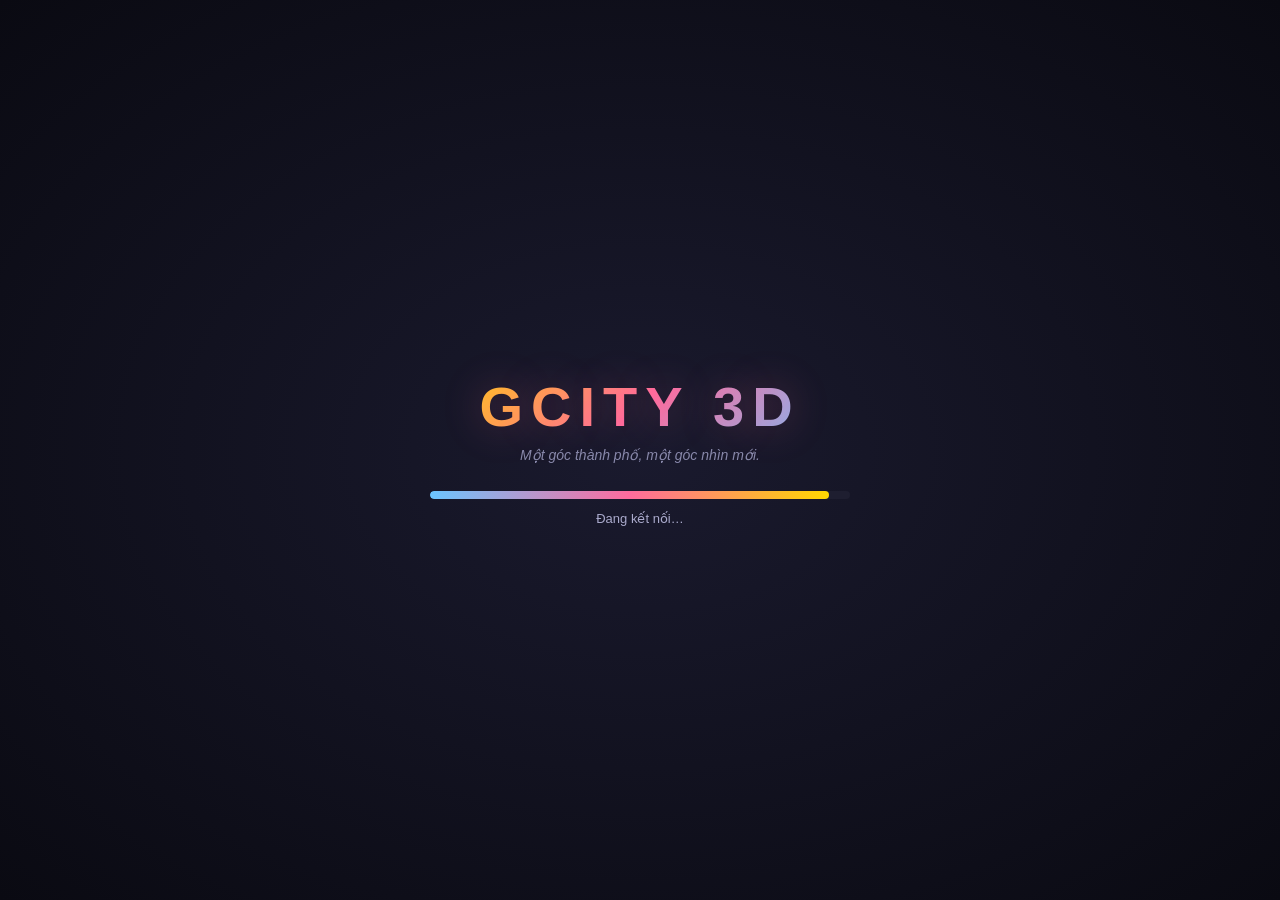
<file: index.html>
<!DOCTYPE html>
<html lang="vi">
<head>
<meta charset="UTF-8" />
<meta name="viewport" content="width=device-width, initial-scale=1.0, maximum-scale=1.0, user-scalable=no" />
<title>GCITY 3D</title>
<link rel="stylesheet" href="css/style.css" />
<!-- three.js r186 (ES module) — đã đóng gói sẵn trong js/vendor/, chạy offline, không cần mạng -->
<script type="importmap">
{ "imports": { "three": "./js/vendor/three.module.min.js", "three/addons/": "./js/vendor/addons/" } }
</script>
<script type="module" src="js/three-global.js"></script>
</head>
<body class="dark">

<!-- ===== LOADING SCREEN ===== -->
<div id="loadingScreen" class="loading-screen">
  <div class="loading-inner">
    <div class="loading-logo">GCITY 3D</div>
    <div class="loading-sub">Một góc thành phố, một góc nhìn mới.</div>
    <div class="loading-bar"><div id="loadingBar" class="loading-bar-fill"></div></div>
    <div id="loadingText" class="loading-text">Đang tải trò chơi…</div>
  </div>
</div>

<!-- ===== CHARACTER SELECT ===== -->
<div id="charSelect" class="char-select hidden">
  <div class="char-panel">
    <button id="charClose" class="char-close hidden" title="Đóng" aria-label="Đóng">✕</button>
    <h2 class="char-title">Chọn nhân vật</h2>
    <div class="char-gender-tabs">
      <button class="gender-tab active" data-gender="male">Nam</button>
      <button class="gender-tab" data-gender="female">Nữ</button>
    </div>
    <div id="charGrid" class="char-grid"></div>
    <div class="char-name-row">
      <input id="charName" type="text" maxlength="16" placeholder="Tên nhân vật…" value="Player" />
    </div>
    <button id="enterGameBtn" class="btn-primary btn-large">Vào thành phố</button>
  </div>
</div>

<!-- ===== GAME SCREEN ===== -->
<div id="gameScreen" class="game-screen hidden">
  <div id="camInput"></div>
  <div id="threeContainer"></div>
  <iframe id="tvFrame" title="GCITY TV" allow="autoplay; encrypted-media; picture-in-picture; fullscreen" referrerpolicy="strict-origin-when-cross-origin"></iframe>

  <button class="hud-back" id="btnExit" title="Thoát">←</button>
  <!-- Top HUD -->
  <div class="hud-top">
    <div class="hud-player">
      <span id="hudName" class="hud-name">Player</span>
      <span class="hud-coin">🪙 <span id="hudCoin">100</span></span>
    </div>
    <span class="hud-zone" id="hudZone">Quảng trường</span>
  </div>

  <!-- Bottom action bar -->
  <div class="hud-bottom">
    <button class="hud-toggle" id="btnHudToggle" type="button" title="Ẩn nút" aria-label="Ẩn/hiện nút" aria-expanded="true">›</button>
    <button class="action-btn" id="btnChar" title="Đổi nhân vật"><span class="ic">🧍</span><span class="lb">Đổi</span></button>
    <button class="action-btn" id="btnRun" title="Chạy"><span class="ic">🏃</span><span class="lb">Chạy</span></button>
    <button class="action-btn" id="btnEmote" title="Hành động"><span class="ic">🕺</span><span class="lb">Hành động</span></button>
    <button class="action-btn" id="btnChat" title="Chat"><span class="ic">💬</span><span class="lb">Chat</span></button>
    <button class="action-btn" id="btnInventory" title="Túi đồ"><span class="ic">🎒</span><span class="lb">Túi</span></button>
    <button class="hud-players" id="btnPlayers" title="Người chơi">👥 <span id="playerCount">1</span></button>
  </div>

  <!-- Nút câu cá nhanh (chỉ hiện ở đảo câu cá) -->
  <button id="fishQuick" class="fish-quick hidden" title="Quăng / kéo cần"><span class="fq-ic">🎣</span><span class="fq-lb">Quăng</span></button>

  <div id="fps" class="fps"></div>
  <!-- Joystick (mobile) -->
  <div id="joystick" class="joystick">
    <div id="joystickKnob" class="joystick-knob"></div>
  </div>
  <button id="btnJump" class="jump-btn" type="button" aria-label="Nhảy lên" title="Nhảy lên">
    <span class="jump-icon">⬆</span><span class="jump-label">NHẢY</span>
  </button>

  <!-- Chat panel -->
  <div id="chatPanel" class="panel chat-panel hidden">
    <div class="panel-header">
      <span>Trò chuyện</span>
      <button class="panel-close" data-close="chatPanel">✕</button>
    </div>
    <div id="chatHistory" class="chat-history"></div>
    <div class="chat-input-row">
      <input id="chatInput" type="text" maxlength="120" placeholder="Nhập tin nhắn…" />
      <button id="chatSend" class="btn-primary">Gửi</button>
    </div>
  </div>

  <!-- Emote/Action panel -->
  <div id="emotePanel" class="panel emote-panel hidden">
    <div class="panel-header">
      <span>Hành động</span>
      <button class="panel-close" data-close="emotePanel">✕</button>
    </div>
    <div id="emoteGrid" class="emote-grid"></div>
  </div>

  <!-- Fishing panel -->
  <div id="fishPanel" class="panel fish-panel hidden">
    <div class="panel-header">
      <span class="fish-panel-heading"><span class="fish-panel-icon">🎣</span><span><b>Bến câu cá</b><small>Thả câu · mua mồi · khám phá cá</small></span></span>
      <button class="panel-close" data-close="fishPanel">✕</button>
    </div>
    <div id="fishTabs" class="fish-tabs" role="tablist" aria-label="Dịch vụ bến câu cá">
      <button class="fish-tab active" type="button" data-fish-tab="fish" role="tab">🎣 Câu cá</button>
      <button class="fish-tab" type="button" data-fish-tab="shop" role="tab">🧺 Cửa hàng</button>
      <button class="fish-tab" type="button" data-fish-tab="codex" role="tab">📖 Sổ cá</button>
    </div>
    <div id="fishView" class="fish-view"></div>
  </div>

  <!-- Shop panel -->
  <div id="shopPanel" class="panel shop-panel hidden">
    <div class="panel-header">
      <span id="shopTitle">🏪 Dịch vụ thành phố</span>
      <button class="panel-close" data-close="shopPanel">✕</button>
    </div>
    <div id="shopContent" class="shop-content"></div>
  </div>

  <!-- Inventory panel -->
  <div id="inventoryPanel" class="panel inventory-panel hidden">
    <div class="panel-header">
      <span>🎒 Túi đồ</span>
      <button class="panel-close" data-close="inventoryPanel">✕</button>
    </div>
    <div id="inventoryContent" class="inventory-content"></div>
  </div>

  <!-- Players panel -->
  <div id="playersPanel" class="panel players-panel hidden">
    <div class="panel-header">
      <span>👥 Người chơi</span>
      <button class="panel-close" data-close="playersPanel">✕</button>
    </div>
    <div id="playersList" class="players-list"></div>
  </div>

  <div id="tvPanel" class="panel tv-panel hidden">
    <div class="panel-header"><span>📺 GCITY TV</span><button class="panel-close" data-close="tvPanel">✕</button></div>
    <div class="tv-body">
      <input id="tvUrl" type="text" placeholder="Tên video hoặc liên kết YouTube" autocomplete="off" enterkeyhint="search" />
      <button id="tvPlay" class="btn-primary btn-wide">Tìm / Phát</button>
      <div id="tvResults" class="tv-results"></div>
      <button id="tvStop" class="btn-secondary btn-wide">Dừng</button>
    </div>
  </div>
  <div id="vehiclePanel" class="panel veh-panel hidden">
    <div class="panel-header"><span>🚗 Thuê phương tiện</span><button class="panel-close" data-close="vehiclePanel">✕</button></div>
    <div id="vehicleList" class="veh-body"></div>
  </div>
  <div id="gamePanel" class="panel mini-panel hidden">
    <div class="panel-header"><span id="gameTitle">🎮 Trò chơi</span><button class="panel-close" data-close="gamePanel">✕</button></div>
    <div id="gameBody" class="mg-body"></div>
  </div>

  <!-- Vehicle control HUD (khi đang ngồi xe/máy bay thuê) -->
  <div id="vehicleHud" class="vehicle-hud hidden">
    <button id="rentTimer" class="rent-timer" title="Xuống xe">Xuống xe · 5:00</button>
    <div id="vehicleBtns" class="vehicle-btns">
      <button class="vbtn" id="vUp">Bay lên ↑</button>
      <button class="vbtn" id="vDown">Hạ cánh ↓</button>
      <button class="vbtn" id="vBack">Lùi</button>
      <button class="vbtn" id="vFwd">Tiến</button>
    </div>
  </div>
  <div id="toast" class="toast hidden"></div>
</div>

<!-- Hộp xác nhận chung (thoát game...) -->
<div id="confirmBox" class="confirm-box hidden">
  <div class="confirm-card">
    <p id="confirmMsg"></p>
    <div class="confirm-btns">
      <button id="confirmNo" class="btn-secondary">Ở lại</button>
      <button id="confirmYes" class="btn-primary">Đồng ý</button>
    </div>
  </div>
</div>

<script defer src="js/keys.js"></script>
<script defer src="js/config.js"></script>
<script defer src="js/net.js"></script>
<script defer src="js/player.js"></script>
<script defer src="js/fishing.js"></script>
<script defer src="js/fishart.js"></script>
<script defer src="js/ui.js"></script>
<script defer src="js/lotto.js"></script>
<script defer src="js/glbchar.js"></script>
<script defer src="js/character.js"></script>
<script defer src="js/animals.js"></script>
<script defer src="js/fountain.js"></script>
<script defer src="js/vehicles.js"></script>
<script defer src="js/island.js"></script>
<script defer src="js/three-scene.js"></script>
<script defer src="js/ytkeys.js"></script>
<script defer src="js/park.js"></script>
<script defer src="js/physics.js"></script>
<script defer src="js/game.js"></script>
</body>
</html>
</file>
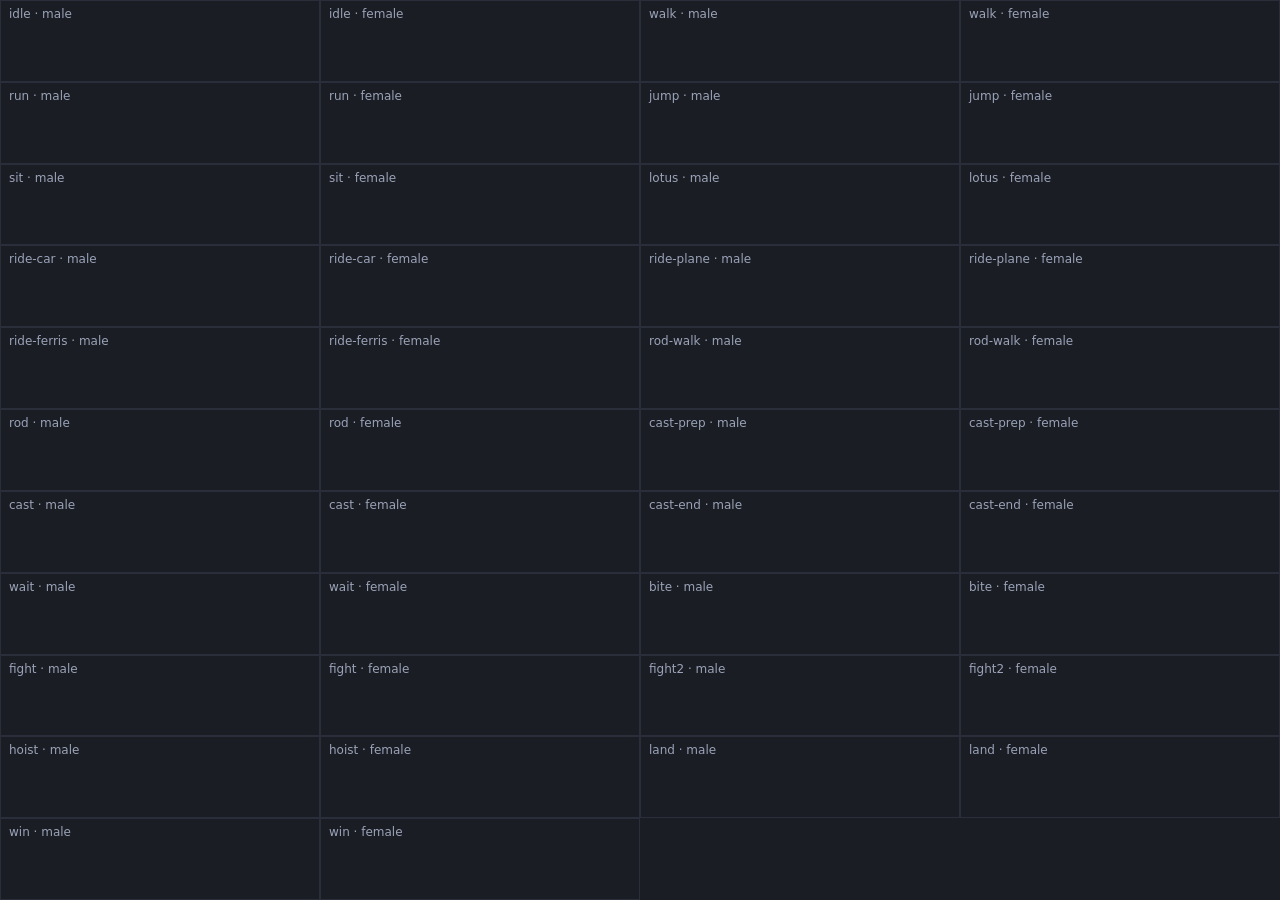
<file: tools/pose.html>
<!DOCTYPE html>
<html lang="vi">
<head>
<base href="../" />
<meta charset="UTF-8" />
<title>Kiểm tra tư thế</title>
<script type="importmap">
{ "imports": { "three": "./js/vendor/three.module.min.js", "three/addons/": "./js/vendor/addons/" } }
</script>
<script type="module" src="js/three-global.js"></script>
</head>
<body style="margin:0;background:#1b1d24">
<script defer src="js/config.js"></script>
<script defer src="js/glbchar.js"></script>
<script defer src="js/character.js"></script>
<script defer src="js/pose.js"></script>
</body>
</html>
</file>
<file: css/style.css>
/* ===== GCITY - Dark Theme ===== */
* { margin:0; padding:0; box-sizing:border-box; -webkit-tap-highlight-color:transparent; }
html,body { width:100%; height:100%; overflow:hidden; background:#0a0a12; color:#e8e8f0;
  font-family:'Segoe UI',Roboto,'Helvetica Neue',Arial,sans-serif; user-select:none; }
.hidden { display:none !important; }
button { cursor:pointer; font-family:inherit; border:none; outline:none; }
input { font-family:inherit; outline:none; }

/* ===== Loading Screen ===== */
.loading-screen { position:fixed; inset:0; background:radial-gradient(ellipse at center,#1a1a2e 0%,#0a0a12 100%);
  display:flex; align-items:center; justify-content:center; z-index:100; }
.loading-inner { text-align:center; width:80%; max-width:420px; }
.loading-logo { font-size:56px; font-weight:900; letter-spacing:8px;
  background:linear-gradient(135deg,#ffd700,#ff6b9d,#6bc5ff); -webkit-background-clip:text;
  -webkit-text-fill-color:transparent; background-clip:text; margin-bottom:8px;
  text-shadow:0 0 40px rgba(255,107,157,.3); }
.loading-sub { color:#8888aa; font-size:14px; margin-bottom:28px; font-style:italic; }
.loading-bar { width:100%; height:8px; background:#1e1e30; border-radius:4px; overflow:hidden; margin-bottom:12px; }
.loading-bar-fill { height:100%; width:0%; background:linear-gradient(90deg,#6bc5ff,#ff6b9d,#ffd700);
  border-radius:4px; transition:width .3s; }
.loading-text { color:#aaaacc; font-size:13px; }

/* ===== Character Select ===== */
.char-select { position:fixed; inset:0; background:radial-gradient(ellipse at center,#1a1a2e 0%,#0a0a12 100%);
  display:flex; z-index:90; overflow-y:auto; padding:20px; }
.char-panel { position:relative; margin:auto; min-width:0; background:#141422; border:1px solid #2a2a44; border-radius:16px; padding:24px; width:100%; max-width:480px;
  box-shadow:0 20px 60px rgba(0,0,0,.5); }
.char-title { text-align:center; font-size:22px; margin-bottom:16px; color:#ffd700; letter-spacing:2px; }
.char-gender-tabs { display:flex; gap:8px; margin-bottom:16px; }
.gender-tab { flex:1; padding:10px; background:#1e1e30; color:#8888aa; border-radius:8px; font-size:15px;
  transition:all .2s; }
.gender-tab.active { background:linear-gradient(135deg,#6bc5ff,#4a9eff); color:#fff; }
.char-grid { display:grid; grid-template-columns:repeat(3,minmax(0,1fr)); gap:10px; margin-bottom:16px; }
.char-card { min-width:0; overflow:hidden; background:#1e1e30; border:2px solid transparent; border-radius:12px; padding:10px 4px;
  text-align:center; cursor:pointer; transition:all .2s; }
.char-card:hover { transform:translateY(-2px); background:#262640; }
.char-card.selected { border-color:#ffd700; background:#2a2a3e; box-shadow:0 0 16px rgba(255,215,0,.3); }
.char-card canvas { display:block; margin:0 auto; width:100%; max-width:110px; height:auto; aspect-ratio:4/5; }
.char-card .char-label { font-size:12px; color:#aaaacc; margin-top:4px; }
.char-name-row { margin-bottom:16px; }
.char-name-row input { width:100%; padding:12px; background:#1e1e30; border:1px solid #2a2a44; border-radius:8px;
  color:#fff; font-size:15px; text-align:center; }
.btn-primary { background:linear-gradient(135deg,#6bc5ff,#4a9eff); color:#fff; padding:12px 24px;
  border-radius:8px; font-size:15px; font-weight:600; transition:all .2s; }
.btn-primary:hover { filter:brightness(1.15); transform:translateY(-1px); }
.btn-primary:disabled { opacity:.5; cursor:not-allowed; }
.btn-large { width:100%; padding:14px; font-size:17px; }
.btn-secondary { background:#2a2a44; color:#ccc; padding:10px 20px; border-radius:8px; font-size:14px; }
.btn-wide { width:100%; margin-top:8px; }

/* ===== Game Screen ===== */
.game-screen { position:fixed; inset:0; }
#gameCanvas { display:block; width:100%; height:100%; background:#1a2e1a; }

/* HUD top */
.hud-top { position:absolute; top:0; left:0; right:0; display:flex; justify-content:space-between;
  align-items:center; gap:8px; padding:10px 14px; background:linear-gradient(180deg,rgba(0,0,0,.6),transparent);
  z-index:10; pointer-events:none; }
.hud-top > * { pointer-events:auto; }
.hud-player { display:flex; align-items:center; gap:10px; background:rgba(20,20,34,.8); border:1px solid #2a2a44;
  border-radius:20px; padding:6px 14px; }
.hud-name { font-weight:700; color:#ffd700; }
.hud-coin { color:#ffd700; font-size:14px; }
.hud-zone { color:#6bc5ff; font-size:12px; padding:4px 10px; background:rgba(107,197,255,.15);
  border:1px solid rgba(107,197,255,.35); border-radius:12px; white-space:nowrap; align-self:center; }
.hud-btn { width:40px; height:40px; border-radius:50%; background:rgba(20,20,34,.8); border:1px solid #2a2a44;
  color:#fff; font-size:18px; display:flex; align-items:center; justify-content:center; }
.hud-players { width:34px; height:34px; border-radius:50%; background:rgba(20,20,34,.85); border:1px solid #2a2a44;
  color:#fff; font-size:14px; display:flex; align-items:center; justify-content:center; gap:2px;
  margin-left:4px; align-self:center; }
.hud-players:active { transform:scale(.95); }

/* HUD bottom */
.hud-bottom { position:absolute; bottom:14px; left:50%; transform:translateX(-50%); display:flex; gap:8px;
  z-index:10; background:rgba(20,20,34,.85); border:1px solid #2a2a44; border-radius:24px; padding:6px; }
.action-btn { padding:10px 16px; border-radius:18px; background:#1e1e30; color:#ccc; font-size:13px;
  transition:all .2s; white-space:nowrap; }
.action-btn:hover { background:#2a2a44; color:#fff; }
.action-btn:active { transform:scale(.95); }

/* Joystick */
.joystick { position:absolute; bottom:80px; left:24px; width:110px; height:110px; border-radius:50%;
  background:rgba(30,30,48,.6); border:2px solid rgba(107,197,255,.3); z-index:9; touch-action:none; }
.joystick-knob { position:absolute; top:50%; left:50%; width:44px; height:44px; border-radius:50%;
  background:linear-gradient(135deg,#6bc5ff,#4a9eff); transform:translate(-50%,-50%);
  box-shadow:0 4px 12px rgba(74,158,255,.4); }
.jump-btn { position:absolute; right:24px; bottom:102px; width:68px; height:68px; border-radius:50%;
  display:flex; flex-direction:column; align-items:center; justify-content:center; gap:1px;
  border:2px solid rgba(214,239,255,.82); color:#fff;
  background:radial-gradient(circle at 35% 25%,#72c8f4,#27618e 74%);
  box-shadow:0 4px 14px rgba(0,0,0,.34),inset 0 1px 3px rgba(255,255,255,.35);
  z-index:11; touch-action:none; user-select:none; -webkit-user-select:none; }
.jump-btn:active { transform:scale(.92); background:radial-gradient(circle at 35% 25%,#96dcff,#347bb1 74%); }
.jump-icon { font:700 30px/1 sans-serif; }
.jump-label { font:700 9px/1 sans-serif; letter-spacing:.6px; }
@media (min-width:768px) and (hover:hover) and (pointer:fine) { .joystick,.jump-btn { display:none; } }

/* Panels */
.panel { position:absolute; background:#141422; border:1px solid #2a2a44; border-radius:14px;
  box-shadow:0 16px 50px rgba(0,0,0,.6); z-index:20; overflow:hidden; display:flex; flex-direction:column; }
.panel-header { display:flex; justify-content:space-between; align-items:center; padding:12px 16px;
  background:#1a1a2e; border-bottom:1px solid #2a2a44; font-weight:600; color:#ffd700; }
.panel-close { background:none; color:#888; font-size:16px; width:28px; height:28px; border-radius:50%; }
.panel-close:hover { background:#2a2a44; color:#fff; }
.panel-sub { padding:8px 16px; font-size:12px; color:#8888aa; }

/* Chat panel */
.chat-panel { left:14px; bottom:80px; width:320px; max-width:calc(100vw - 28px); height:380px; max-height:60vh; }
.chat-history { flex:1; overflow-y:auto; padding:10px 14px; font-size:13px; line-height:1.5; }
.chat-msg { margin-bottom:6px; }
.chat-msg .chat-who { color:#6bc5ff; font-weight:600; margin-right:6px; }
.chat-msg .chat-who.system { color:#ffd700; }
.chat-input-row { display:flex; gap:8px; padding:10px; border-top:1px solid #2a2a44; }
.chat-input-row input { flex:1; padding:10px; background:#1e1e30; border:1px solid #2a2a44; border-radius:8px;
  color:#fff; font-size:13px; }

/* Emote panel */
.emote-panel { right:14px; bottom:80px; width:300px; max-width:calc(100vw - 28px); max-height:60vh; }
.emote-grid { display:grid; grid-template-columns:repeat(2,1fr); gap:8px; padding:12px; overflow-y:auto; }
.emote-item { padding:10px; background:#1e1e30; border-radius:8px; text-align:center; font-size:13px;
  color:#ccc; transition:all .15s; }
.emote-item:hover { background:#2a2a44; color:#ffd700; }
.emote-item .emote-icon { font-size:22px; display:block; margin-bottom:4px; }

/* Fish panel */
.fish-panel { right:14px; top:60px; width:320px; max-width:calc(100vw - 28px); max-height:80vh; overflow-y:auto; }
.fish-stats { display:flex; justify-content:space-around; padding:10px; font-size:12px; color:#aaa;
  border-bottom:1px solid #2a2a44; }
.fish-area { padding:14px; text-align:center; }
.fish-water { position:relative; height:120px; background:linear-gradient(180deg,#1a3a5c,#0d2137);
  border-radius:10px; margin-bottom:10px; overflow:hidden; }
.fish-float { position:absolute; top:30%; left:50%; transform:translateX(-50%); font-size:28px;
  transition:top .3s; animation:bob 2s ease-in-out infinite; }
@keyframes bob { 0%,100%{transform:translateX(-50%) translateY(0);} 50%{transform:translateX(-50%) translateY(-6px);} }
.fish-caught { position:absolute; top:50%; left:50%; transform:translate(-50%,-50%); font-size:40px;
  animation:pop .5s ease-out; }
@keyframes pop { 0%{transform:translate(-50%,-50%) scale(0);} 60%{transform:translate(-50%,-50%) scale(1.3);} 100%{transform:translate(-50%,-50%) scale(1);} }
.fish-shop { padding:12px; border-top:1px solid #2a2a44; }
.shop-title { font-size:13px; color:#888; margin-bottom:8px; }
.shop-item { display:block; width:100%; padding:8px; margin-bottom:6px; background:#1e1e30; color:#ccc;
  border-radius:6px; font-size:13px; text-align:left; }
.shop-item:hover { background:#2a2a44; }

/* Shop panel */
.shop-panel { left:50%; top:50%; transform:translate(-50%,-50%); width:380px; max-width:calc(100vw - 28px);
  max-height:80vh; }
.shop-content { padding:16px; overflow-y:auto; }
.shop-service { background:#1e1e30; border-radius:10px; padding:14px; margin-bottom:10px; }
.shop-service h4 { color:#6bc5ff; margin-bottom:6px; font-size:15px; }
.shop-service p { font-size:12px; color:#888; margin-bottom:10px; }

/* Inventory */
.inventory-panel { left:50%; top:50%; transform:translate(-50%,-50%); width:340px; max-width:calc(100vw - 28px);
  max-height:70vh; }
.inventory-content { padding:14px; display:grid; grid-template-columns:repeat(4,1fr); gap:8px; overflow-y:auto; }
.inv-slot { aspect-ratio:1; background:#1e1e30; border-radius:8px; display:flex; flex-direction:column;
  align-items:center; justify-content:center; font-size:22px; position:relative; }
.inv-slot .inv-count { position:absolute; bottom:2px; right:4px; font-size:11px; color:#ffd700; }
.inv-slot .inv-name { font-size:9px; color:#888; margin-top:2px; }

/* Players panel */
.players-panel { right:14px; top:60px; width:240px; max-height:60vh; }
.players-list { padding:10px; overflow-y:auto; }
.player-row { display:flex; align-items:center; gap:8px; padding:8px; border-radius:6px; font-size:13px; }
.player-row:hover { background:#1e1e30; }
.player-dot { width:8px; height:8px; border-radius:50%; background:#4caf50; }

/* Toast */
.toast { position:absolute; top:70px; left:50%; transform:translateX(-50%); background:rgba(20,20,34,.95);
  border:1px solid #ffd700; color:#ffd700; padding:10px 20px; border-radius:20px; font-size:14px; z-index:50;
  width:max-content; max-width:calc(100% - 24px); text-align:center; line-height:1.35;
  animation:toastIn .3s ease-out; }
@keyframes toastIn { from{opacity:0; transform:translate(-50%,-10px);} to{opacity:1; transform:translate(-50%,0);} }

/* Chat bubble above player (canvas-drawn, but style for DOM fallback) */
.chat-bubble { position:absolute; background:#fff; color:#222; padding:4px 10px; border-radius:12px;
  font-size:12px; max-width:160px; word-wrap:break-word; pointer-events:none; z-index:5; }

/* 3D container */
#threeContainer { position:absolute; inset:0; pointer-events:none; }   /* canvas + container không nhận chạm: xuyên xuống iframe video / lớp #camInput */
#threeContainer canvas { display:block; }

/* Interact hint (E key) */
.interact-hint { position:absolute; top:50%; left:50%; transform:translate(-50%,-50%);
  background:rgba(0,0,0,.75); border:1px solid #ffd700; color:#ffd700; padding:8px 18px;
  border-radius:20px; font-size:14px; z-index:15; pointer-events:none; }

/* Character preview canvas in select */
.char-card canvas { image-rendering:auto; }


/* ===== Công viên: màn hình TV + mini game ===== */
#tvFrame { position:absolute; left:0; top:0; width:960px; height:540px; border:0; background:#000;
  transform-origin:0 0; visibility:hidden; z-index:-1; }   /* z -1: nằm DƯỚI canvas WebGL (canvas có lỗ trong suốt ở vị trí TV) */
#camInput { position:absolute; inset:0; z-index:-2; touch-action:none; }   /* nhận kéo/xoay/zoom camera; nằm dưới iframe nên chạm vào video vẫn tới YouTube */
.panel { z-index:20; }
.hud-bottom, .joystick, .toast, .interact-hint { z-index:10; }
.hud-bottom { flex-wrap:wrap; justify-content:center; max-width:96vw; }
.interact-hint { pointer-events:auto; cursor:pointer; }
.tv-panel { right:14px; top:60px; width:320px; max-width:calc(100vw - 28px); }
.tv-body, .mg-body { padding:14px; }
.tv-body input, .mg-input { width:100%; padding:10px; background:#1e1e30; border:1px solid #2a2a44; border-radius:8px; color:#fff; margin-bottom:8px; }
.mini-panel { left:50%; top:50%; transform:translate(-50%,-50%); width:360px; max-width:calc(100vw - 28px); }
.tv-results { max-height:42vh; overflow-y:auto; margin-top:8px; }
.tv-results:empty { display:none; }
.tv-note { font-size:13px; color:#aaa; text-align:center; padding:8px 0; }
.tv-item { display:flex; gap:8px; width:100%; padding:6px; margin-bottom:6px; background:#1e1e30; color:#ddd;
  border-radius:8px; text-align:left; align-items:center; }
.tv-item:hover { background:#2a2a44; }
.tv-item img { width:96px; height:54px; object-fit:cover; border-radius:5px; flex:none; background:#000; }
.tv-item b { display:block; font-size:13px; font-weight:600; line-height:1.3; max-height:3.9em; overflow:hidden; }
.tv-item small { display:block; font-size:11px; color:#999; margin-top:2px; }
.mg-info { font-size:13px; color:#aaa; margin:8px 0; text-align:center; }
.mg-grid { display:grid; grid-template-columns:repeat(4,1fr); gap:8px; }
.mg-card { aspect-ratio:1; font-size:26px; background:#1e1e30; color:#fff; border-radius:10px; }
.mg-card.up { background:#2a3a5e; }
.mg-result { text-align:center; font-size:18px; line-height:1.8; margin-bottom:10px; }

/* ===== Look kiểu Gaubong ===== */
body .hud-back{position:absolute;left:10px;top:10px;z-index:30;width:46px;height:46px;border-radius:12px;border:1px solid #5d7a90;background:#2f4558;color:#fff;font-size:24px}
body .hud-player{margin-left:56px;background:rgba(47,69,88,.92);border:1px solid #5d7a90;border-radius:12px}
body .hud-zone{background:rgba(47,69,88,.92);border:1px solid #5d7a90;border-radius:12px;font-size:11px;padding:3px 8px;
  max-width:46vw;overflow:hidden;text-overflow:ellipsis}
body .hud-players{background:#2f4558;border:1px solid #5d7a90;margin-left:0}
body .hud-bottom .hud-players{width:44px;height:44px;border-radius:50%;font-size:18px;background:#1f3550;border:1px solid #6b8aa6}
body .hud-btn{background:#2f4558;border:1px solid #5d7a90;border-radius:12px}
body .hud-bottom{position:absolute;left:auto;right:10px;top:120px;bottom:auto;transform:none;width:auto;display:flex;flex-direction:column;gap:10px;background:none;border:0;box-shadow:none;padding:0}
body .action-btn{width:48px;height:48px;padding:0;border-radius:50%;background:#1f3550;border:1px solid #6b8aa6;display:flex;align-items:center;justify-content:center}
body .action-btn .lb{display:none}
body .action-btn .ic{font-size:22px;line-height:1}
body .joystick{background:radial-gradient(circle at 50% 35%,#7d8a84,#34474d 72%);border:3px solid #55737c}
body .joystick-knob{background:radial-gradient(circle at 35% 30%,#8fd0f5,#1f5f94 70%);border:3px solid #a8d8f0}
body .jump-btn{background:radial-gradient(circle at 35% 25%,#8fd0f5,#1f5f94 72%);border:3px solid #a8d8f0;color:#fff}
body .interact-hint{background:#fff;color:#2a2f36;border-radius:16px;box-shadow:0 2px 8px rgba(0,0,0,.25)}

body .hud-bottom{top:104px;gap:8px}
body .action-btn{width:44px;height:44px}
body .action-btn.on{background:#3b6fa0}
.fps{position:absolute;right:12px;bottom:10px;color:#2b3a45;font:600 14px sans-serif;pointer-events:none;z-index:20}


/* ===== Quay số may mắn ===== */
.lo-bal{ display:flex; justify-content:space-between; align-items:center; background:#1e1e30; border-radius:10px; padding:10px 12px; margin-bottom:6px; font-size:14px; color:#aaa; }
.lo-bal b{ color:#ffd700; font-size:16px; }
.lo-rule{ font-size:12px; color:#8a8aa6; margin:6px 0; text-align:center; }
.lo-row{ display:grid; grid-template-columns:1fr 2fr; gap:10px; }
.lo-row label{ font-size:13px; color:#ccc; }
.lo-row .mg-input{ margin:4px 0 0; font-size:18px; font-weight:600; }
.lo-row .mg-input:disabled, #loGo:disabled{ opacity:.55; }
.lo-title{ font-size:13px; color:#aaa; margin:10px 0 6px; }
.lo-grid{ display:grid; grid-template-columns:repeat(5,1fr); gap:6px; }
.lo-box{ background:#1e1e30; border:1px solid #2a2a44; border-radius:10px; padding:6px 0; text-align:center; transition:background .2s, border-color .2s; }
.lo-box small{ display:block; font-size:10px; color:#8a8aa6; }
.lo-box b{ display:block; font-size:20px; color:#fff; line-height:1.5; font-variant-numeric:tabular-nums; }
.lo-box.spin b{ color:#8fd0f5; }
.lo-box.hit{ background:#1f4d36; border-color:#4ade80; }
.lo-box.hit b{ color:#4ade80; }
#loSum{ min-height:18px; font-size:14px; color:#ffd700; }
/* ===== Vehicle (xe máy / máy bay thuê) ===== */
.vehicle-hud{position:absolute;inset:0;pointer-events:none;z-index:25}
.rent-timer{position:absolute;left:14px;top:64px;pointer-events:auto;background:rgba(20,30,45,.35);
  border:none;color:#cfe0ee;font:500 15px/1.4 sans-serif;padding:6px 12px;border-radius:10px;
  cursor:pointer;letter-spacing:.3px}
.rent-timer:hover{background:rgba(20,30,45,.6)}
.vehicle-btns{position:absolute;right:16px;bottom:150px;display:grid;grid-template-columns:1fr 1fr;gap:10px;pointer-events:auto}
.vbtn{min-width:92px;padding:14px 10px;border-radius:16px;border:1px solid rgba(140,190,230,.35);
  background:linear-gradient(160deg,rgba(36,62,92,.82),rgba(22,40,66,.82));color:#eaf4ff;
  font:600 15px sans-serif;cursor:pointer;touch-action:none;user-select:none;-webkit-user-select:none;
  box-shadow:0 6px 18px rgba(0,0,0,.35)}
.vbtn:active,.vbtn.hold{background:linear-gradient(160deg,rgba(70,130,200,.9),rgba(40,80,140,.9));
  border-color:rgba(160,210,255,.7)}
.vehicle-hud.car-mode #vUp,.vehicle-hud.car-mode #vDown{display:none}   /* xe hơi: chỉ có Lùi / Tiến */
@media (min-width:768px){ .vehicle-btns{bottom:40px} }

/* ===== Panel thuê xe / máy bay (NPC Tài Xế) ===== */
.veh-panel{left:50%;top:50%;transform:translate(-50%,-50%);width:360px;max-width:calc(100vw - 28px);max-height:82vh;overflow-y:auto}
.veh-body{padding:12px 14px 14px}
.veh-title{font-size:15px;font-weight:700;color:#fff;margin:6px 0 8px}
.veh-title small{font-weight:400;color:#8a8aa6;font-size:12px;margin-left:4px}
.veh-grid{display:grid;grid-template-columns:1fr 1fr;gap:8px;margin-bottom:10px}
.veh-card{display:flex;flex-direction:column;align-items:center;gap:4px;padding:10px 6px;background:#1e1e30;
  border:1px solid #2a2a44;border-radius:12px;color:#ddd;text-align:center}
.veh-card:hover:not(:disabled){background:#2a2a44;border-color:#4a9eff}
.veh-card b{font-size:13px}
.veh-card small{font-size:11px;color:#9aa}
.veh-card.taken{opacity:.45;cursor:not-allowed}
.veh-pic{width:56px;height:38px;border-radius:10px;display:flex;align-items:center;justify-content:center;font-size:22px;
  box-shadow:inset 0 -6px 0 rgba(0,0,0,.18)}

/* ===== Nút đóng hộp đổi nhân vật + hộp xác nhận ===== */
.char-panel { position:relative; }
.char-close { position:absolute; top:10px; right:10px; width:34px; height:34px; border-radius:50%; background:#2a2a44; color:#ddd; font-size:16px; }
.char-close:hover { background:#3a3a5e; color:#fff; }
.confirm-box { position:fixed; inset:0; z-index:200; display:flex; align-items:center; justify-content:center; background:rgba(0,0,0,.55); padding:20px; }
.confirm-card { background:#141422; border:1px solid #2a2a44; border-radius:14px; padding:22px 20px 18px; width:100%; max-width:320px; text-align:center; box-shadow:0 16px 50px rgba(0,0,0,.6); }
.confirm-card p { font-size:16px; line-height:1.5; margin-bottom:16px; color:#e8e8f0; }
.confirm-btns { display:flex; gap:10px; }
.confirm-btns button { flex:1; }

/* ===== Nút câu cá nhanh (đảo câu cá, từ v20) ===== */
.fish-quick{position:absolute;left:12px;top:46%;transform:translateY(-50%);width:62px;height:62px;border-radius:18px;border:1.5px solid #c8a35a;
  background:rgba(58,38,18,.88);color:#ffe9b8;display:flex;flex-direction:column;align-items:center;justify-content:center;gap:0;z-index:12;
  box-shadow:0 3px 10px rgba(0,0,0,.35);-webkit-tap-highlight-color:transparent;touch-action:manipulation}
.fish-quick .fq-ic{font-size:26px;line-height:1}
.fish-quick .fq-lb{font:700 11px sans-serif;margin-top:2px}
.fish-quick:active{transform:translateY(-50%) scale(.94)}
.fish-quick.wait{opacity:.75;border-color:#7a8a99;background:rgba(30,45,62,.88)}
.fish-quick.bite{background:rgba(210,40,40,.95);border-color:#fff;color:#fff;animation:fqPulse .35s infinite alternate}
@keyframes fqPulse{from{transform:translateY(-50%) scale(1)}to{transform:translateY(-50%) scale(1.14)}}
.fish-quick.hidden{display:none}

/* ===== Ô đặt xu dùng chung (đua thú + quay số) ===== */
.mini-panel .mg-body{ position:relative; max-height:calc(100vh - 92px); overflow-y:auto; overflow-x:hidden; overscroll-behavior:contain; }
.bet-box{ background:#1b1b2d; border:1px solid #2a2a44; border-radius:12px; padding:10px; margin-top:10px; }
.bet-box > label{ display:block; font-size:12px; color:#8a8aa6; margin-bottom:6px; }
.bet-line{ display:grid; grid-template-columns:42px 1fr 42px; gap:6px; align-items:center; }
.bet-line .mg-input{ margin:0; text-align:center; font-size:20px; font-weight:700; color:#ffd700; font-variant-numeric:tabular-nums; }
.bet-step{ height:42px; border-radius:10px; background:#262640; color:#fff; font-size:22px; font-weight:700; border:1px solid #34345a; }
.bet-chips{ display:flex; flex-wrap:wrap; gap:6px; margin-top:8px; }
.bet-chip{ flex:1 1 auto; min-width:44px; padding:7px 8px; border-radius:999px; background:#262640; color:#cfd3ff; font-size:12px; font-weight:600; border:1px solid #34345a; }
.bet-step:hover, .bet-chip:hover{ background:#30305a; }
.bet-step:active, .bet-chip:active, .lo-step:active, .lo-dice:active{ transform:scale(.94); }
.bet-step:disabled, .bet-chip:disabled, .lo-step:disabled, .lo-dice:disabled{ opacity:.45; cursor:not-allowed; transform:none; }
.bet-win{ margin:8px 0 2px; text-align:center; font-size:13px; color:#9aa0c8; }
.bet-win b{ color:#4ade80; font-size:15px; }
.bet-win .lo-x{ color:#6f739a; }

/* ===== Đua thú: chọn thú · vé cược · đường đua mini ===== */
.rc-top{ display:grid; grid-template-columns:1fr 1.3fr; gap:8px; }
.rc-bal{ display:flex; flex-direction:column; gap:1px; background:#1e1e30; border-radius:10px; padding:8px 12px; font-size:12px; color:#8a8aa6; }
.rc-bal b{ color:#ffd700; font-size:16px; font-variant-numeric:tabular-nums; }
.rc-clock{ position:relative; display:flex; align-items:center; background:#1e1e30; border-radius:10px; padding:8px 12px; font-size:13px; font-weight:600; color:#e8e8ff; overflow:hidden; }
.rc-clock i{ position:absolute; left:0; bottom:0; height:3px; width:100%; background:linear-gradient(90deg,#4ade80,#ffd700); transition:width .5s linear; }
.rc-clock.run i{ background:repeating-linear-gradient(45deg,#ff7a45 0 8px,#ffb347 8px 16px); background-size:22px 22px; animation:rcStripe .8s linear infinite; }
@keyframes rcStripe{ to{ background-position:22px 0; } }
.rc-title{ margin:12px 0 10px; font-size:13px; color:#aab0d6; }
.rc-grid{ display:grid; grid-template-columns:repeat(4,1fr); gap:10px 7px; padding-top:6px; }
.rc-card{ position:relative; display:flex; flex-direction:column; align-items:center; gap:2px; padding:16px 2px 8px; background:#1e1e30; background:linear-gradient(180deg,color-mix(in srgb,var(--lane) 22%,#1e1e30),#1e1e30 70%);
  border:1px solid #2a2a44; border-radius:12px; color:#d6d6ee; transition:transform .15s, box-shadow .15s, border-color .15s; }
.rc-card:hover{ border-color:var(--lane); }
.rc-card:active{ transform:scale(.95); }
.rc-n{ position:absolute; top:-9px; left:50%; transform:translateX(-50%); width:20px; height:20px; border-radius:50%; background:var(--lane); border:2px solid #141422; color:#fff; font:700 11px/16px sans-serif; text-align:center; text-shadow:0 1px 1px rgba(0,0,0,.45); }
.rc-e{ font-size:30px; line-height:1.15; }
.rc-card b{ font-size:11px; font-weight:600; white-space:nowrap; }
.rc-card.sel{ transform:translateY(-3px); border-color:var(--lane); box-shadow:0 0 0 2px var(--lane), 0 8px 18px rgba(0,0,0,.45); }
.rc-card.sel::after{ content:'✓'; position:absolute; right:4px; top:4px; width:16px; height:16px; border-radius:50%; background:var(--lane); color:#fff; font:700 10px/16px sans-serif; text-align:center; }
.rc-odds{ display:flex; flex-direction:column; align-items:center; justify-content:center; text-align:center; gap:2px; padding:6px 4px; border:1px dashed #3a3a60; border-radius:12px; color:#8a8aa6; font-size:10px; line-height:1.3; }
.rc-odds b{ font-size:22px; color:#ffd700; }
.rc-ticket{ position:relative; display:flex; margin-top:12px; background:#1e1e30; border:1px solid #2a2a44; border-radius:12px; overflow:hidden; }
.rc-tk-lane{ position:relative; width:58px; flex:none; display:flex; align-items:center; justify-content:center; background:var(--lane); }
.rc-tk-lane::after{ content:''; position:absolute; right:-1px; top:0; bottom:0; border-right:3px dotted #141422; }
.rc-tk-lane i{ font:800 28px/1 sans-serif; font-style:normal; color:#fff; text-shadow:0 2px 0 rgba(0,0,0,.25); }
.rc-tk-main{ flex:1; min-width:0; padding:10px 12px; }
.rc-tk-main small{ font-size:11px; color:#8a8aa6; }
.rc-tk-main > b{ display:block; margin:2px 0 6px; font-size:17px; color:#fff; }
.rc-tk-row{ display:flex; justify-content:space-between; gap:8px; font-size:12px; color:#9aa0c8; }
.rc-tk-row b{ color:#ffd700; font-variant-numeric:tabular-nums; }
.rc-stamp{ position:absolute; right:8px; top:8px; padding:2px 8px; border:2px solid currentColor; border-radius:6px; font-size:13px; font-weight:800; transform:rotate(5deg); background:#141422cc; }
.rc-ticket.win{ border-color:#4ade80; box-shadow:0 0 18px rgba(74,222,128,.35); animation:rcWin .6s ease-out; }
.rc-ticket.win .rc-stamp{ color:#4ade80; }
.rc-ticket.lose{ opacity:.85; }
.rc-ticket.lose .rc-stamp{ color:#ff8a8a; }
@keyframes rcWin{ 0%{ transform:scale(.94); } 50%{ transform:scale(1.04); } 100%{ transform:scale(1); } }
.rc-cancel{ width:100%; margin-top:10px; padding:10px; border-radius:10px; background:#262640; color:#ffb4b4; font-size:13px; font-weight:600; border:1px solid #44345a; }
.rc-cancel:hover{ background:#33284d; }
.rc-first{ margin:12px 0 4px; text-align:center; font-size:14px; font-weight:700; color:#ffd700; }
.rc-lanes{ display:grid; gap:5px; margin-top:10px; }
.rc-lane{ --p:0; display:flex; align-items:center; gap:6px; }
.rc-ln{ flex:none; width:20px; height:20px; border-radius:50%; background:var(--lane); color:#fff; font:700 11px/20px sans-serif; text-align:center; }
.rc-track{ position:relative; flex:1; height:24px; border-radius:12px; background:#1e1e30; overflow:hidden; }
.rc-track::before{ content:''; position:absolute; left:0; top:0; bottom:0; width:calc(var(--p) * 100%); background:linear-gradient(90deg,transparent,var(--lane)); opacity:.5; }
.rc-track::after{ content:''; position:absolute; right:0; top:0; bottom:0; width:6px; background:repeating-conic-gradient(#fff 0 25%,#222 0 50%) 0 0/6px 6px; }
.rc-run{ position:absolute; top:0; left:calc(var(--p) * (100% - 30px)); width:24px; font-style:normal; font-size:17px; line-height:24px; text-align:center; }
.rc-lane.mine .rc-track{ box-shadow:0 0 0 1px var(--lane); }
.rc-lane.win .rc-track{ box-shadow:0 0 0 2px #ffd700; }
.rc-lane.win .rc-ln{ background:#ffd700; color:#222; }

/* ===== Quay số may mắn: số may mắn + hiệu ứng ===== */
.lo-lucky{ margin-top:8px; text-align:center; }
.lo-lucky-title{ font-size:12px; color:#8a8aa6; }
.lo-lucky-row{ display:grid; grid-template-columns:46px 1fr 46px; gap:8px; align-items:center; margin-top:6px; }
.lo-step{ height:46px; border-radius:12px; background:#262640; color:#fff; font-size:24px; font-weight:700; border:1px solid #34345a; }
.mg-input.lo-pick{ margin:0; padding:4px 0; text-align:center; font-size:44px; font-weight:800; line-height:1.2; letter-spacing:4px; color:#ffd700; border:2px solid #ffd70055; border-radius:16px;
  background:radial-gradient(circle at 50% 30%,#2e2848,#1b1b2d 72%); text-shadow:0 0 14px #ffd70066; font-variant-numeric:tabular-nums; }
.mg-input.lo-pick.roll{ border-color:#ffd700; box-shadow:0 0 18px #ffd70066; animation:loJit .1s linear infinite; }
.mg-input.lo-pick.pop{ animation:loPop .45s cubic-bezier(.2,1.6,.4,1); }
.lo-dice{ margin-top:8px; padding:8px 16px; border-radius:999px; background:#262640; color:#cfd3ff; font-size:13px; font-weight:600; border:1px solid #34345a; }
.lo-dice:hover, .lo-step:hover{ background:#30305a; }
@keyframes loJit{ 0%{ transform:translateY(-2px); } 50%{ transform:translateY(2px); } 100%{ transform:translateY(-2px); } }
@keyframes loPop{ 0%{ transform:scale(.85); } 100%{ transform:scale(1); } }
.lo-box{ position:relative; }
.lo-box.spin{ background:#1c2742; border-color:#5aa9e6; box-shadow:inset 0 0 12px rgba(90,169,230,.28); }
.lo-box.spin b{ color:#8fd0f5; }
@keyframes loTickA{ from{ transform:translateY(-45%); opacity:.35; filter:blur(1px); } to{ transform:none; opacity:1; filter:none; } }
@keyframes loTickB{ from{ transform:translateY(-45%); opacity:.35; filter:blur(1px); } to{ transform:none; opacity:1; filter:none; } }
.lo-box.land{ animation:loPop .45s cubic-bezier(.2,1.6,.4,1); }
.lo-box.hit{ background:linear-gradient(180deg,#245f43,#1b4a35); box-shadow:0 0 0 2px #4ade8055, 0 0 16px #4ade8088; animation:loHit .7s ease-out; }
.lo-box.hit b{ color:#ffd700; text-shadow:0 0 10px #ffd70099; }
@keyframes loHit{ 0%{ transform:scale(.8); } 40%{ transform:scale(1.22) rotate(-3deg); } 70%{ transform:scale(.97) rotate(2deg); } 100%{ transform:scale(1); } }
#loSum.hit{ color:#4ade80; }
#loSum.lose{ color:#8a8aa6; }
#loSum.win{ font-size:18px; font-weight:700; color:#ffd700; text-shadow:0 0 12px #ffd70088; animation:loPop .5s cubic-bezier(.2,1.6,.4,1); }
.lo-spark{ position:absolute; z-index:3; pointer-events:none; font-style:normal; font-size:18px; line-height:1; animation:loSpark .9s ease-out forwards; }
@keyframes loSpark{ 0%{ opacity:0; transform:translate(-50%,-50%) scale(.4); } 15%{ opacity:1; }
  100%{ opacity:0; transform:translate(calc(-50% + var(--dx)),calc(-50% + var(--dy))) rotate(var(--r)) scale(1); } }
.mg-body.flash{ animation:loFlash .7s ease-out; }
@keyframes loFlash{ 0%{ box-shadow:inset 0 0 0 0 #ffd70000; } 30%{ box-shadow:inset 0 0 60px 6px #ffd70088; } 100%{ box-shadow:inset 0 0 0 0 #ffd70000; } }
@media (prefers-reduced-motion:reduce){
  .lo-spark{ display:none; } .lo-box.hit, .lo-box.land, .mg-body.flash, .rc-ticket.win, #loSum.win, .mg-input.lo-pick.roll{ animation:none; }
  .rc-clock.run i{ animation:none; }
}

/* ===== Fishing island: compact station, bait shop, and fish codex ===== */
.fish-panel{
  right:14px; top:64px; width:min(410px,calc(100vw - 28px));
  max-height:calc(100vh - 82px); max-height:calc(100dvh - 82px); overflow:hidden;
  border-color:#315b71; background:linear-gradient(155deg,#122431 0%,#101923 62%,#17242c 100%);
  color:#e8f4f6;
}
.fish-panel .panel-header{
  min-height:64px; padding:11px 14px; border-bottom-color:#294756;
  background:linear-gradient(110deg,#194354,#183347 58%,#242d48); color:#f8d98c;
}
.fish-panel-heading{display:flex; align-items:center; gap:10px; min-width:0}
.fish-panel-icon{display:grid; place-items:center; width:40px; height:40px; border-radius:13px;
  background:linear-gradient(145deg,#53c8c7,#267c91); box-shadow:0 5px 16px #081a2680; font-size:22px}
.fish-panel-heading b{display:block; color:#fff3cf; font-size:16px; letter-spacing:.2px}
.fish-panel-heading small{display:block; margin-top:2px; color:#afd0d4; font-size:10px; font-weight:500}
.fish-panel .panel-close{flex:none; color:#c3d4d9}
.fish-tabs{display:grid; grid-template-columns:repeat(3,1fr); gap:6px; padding:10px 12px 8px;
  background:#12232d; border-bottom:1px solid #29404c}
.fish-tab{min-height:38px; border:1px solid transparent; border-radius:10px; background:#1b303c;
  color:#a6c2c7; font-size:12px; font-weight:700; transition:background .18s,border-color .18s,color .18s}
.fish-tab.active{background:linear-gradient(135deg,#278a91,#276582); border-color:#5fc8c2;
  color:#fff; box-shadow:0 4px 14px #0b151c80}
.fish-view{overflow-y:auto; overscroll-behavior:contain; padding:12px; min-height:150px;
  max-height:calc(100vh - 192px); max-height:calc(100dvh - 192px)}
.fish-hero{display:flex; align-items:center; gap:13px; padding:14px; border:1px solid #2d5967;
  border-radius:16px; overflow:hidden; background:linear-gradient(120deg,#1a4d5b,#153447 70%,#252d4b)}
.fish-hero-water{position:relative; flex:none; display:grid; place-items:center; width:78px; height:74px;
  border-radius:14px; background:linear-gradient(180deg,#43aab0,#164a6c); overflow:hidden}
.fish-hero-water:after{content:''; position:absolute; left:-12%; right:-12%; bottom:-17px; height:45px;
  border-radius:50%; background:#1c6882; box-shadow:0 -6px 0 #ffffff16}
.fish-hero-float{position:relative; z-index:1; margin-top:-8px; font-size:31px; filter:drop-shadow(0 3px 2px #09222b)}
.fish-ripple{position:absolute; z-index:1; width:29px; height:8px; border:1px solid #c9f2e580; border-radius:50%}
.ripple-one{left:8px; bottom:20px}.ripple-two{right:5px; bottom:12px; transform:scale(.72)}
.fish-hero-copy{display:flex; flex-direction:column; gap:4px; min-width:0}
.fish-eyebrow{color:#83dad2; font-size:9px; font-weight:800; letter-spacing:1.1px}
.fish-hero-copy b{font-size:14px; line-height:1.3; color:#f7fbfa}
.fish-hero-copy small{color:#aac6cb; font-size:11px; line-height:1.4}
.fish-stat-grid{display:grid; grid-template-columns:repeat(3,1fr); gap:7px; margin:10px 0}
.fish-stat{display:flex; flex-direction:column; gap:3px; min-width:0; padding:10px 9px;
  border:1px solid #294450; border-radius:12px; background:#182a34}
.fish-stat>span{font-size:17px; line-height:0; height:22px; display:flex; align-items:center}
.fish-stat .stat-bait{width:22px; height:22px}.fish-stat .stat-bait.dim{opacity:.4; filter:grayscale(.6)}.fish-stat small{font-size:10px; color:#91afb6}
.fish-stat b{overflow:hidden; color:#effafa; font-size:12px; text-overflow:ellipsis; white-space:nowrap}
.fish-main-actions{display:grid; grid-template-columns:1.2fr 1fr; gap:8px}
.fish-cast-action,.fish-sell-action{min-height:46px; padding:10px; border-radius:12px; font-size:13px; font-weight:800}
.fish-cast-action{display:flex; align-items:center; justify-content:center; gap:7px;
  background:linear-gradient(135deg,#42c5b5,#288d9f); color:#fff; box-shadow:0 5px 14px #0b303c80}
.fish-cast-action.is-biting{background:linear-gradient(135deg,#ff776e,#df3d4e); animation:fishBite .72s ease-in-out infinite alternate}
.fish-cast-action:disabled{opacity:.56; box-shadow:none}
.fish-sell-action{border:1px solid #3f6970; background:#203a42; color:#d5eeee}
.fish-sell-action:disabled{opacity:.42}
.fish-hint{margin:10px 2px 0; color:#9cb7bb; font-size:11px; line-height:1.5}
.fish-hint button{padding:0; background:none; color:#7fe0d5; text-decoration:underline; font-size:inherit}
.fish-shop-intro,.codex-intro{display:flex; justify-content:space-between; align-items:baseline; gap:8px; margin:1px 2px 9px}
.fish-shop-intro b,.codex-intro b{color:#f2f8f5; font-size:13px}
.fish-shop-intro span,.codex-intro span{color:#91afb6; font-size:10px; text-align:right}
.bait-list,.codex-list{display:flex; flex-direction:column; gap:7px}
.bait-card{display:grid; grid-template-columns:38px minmax(0,1fr); gap:7px; align-items:center;
  padding:10px; border:1px solid #2b424d; border-radius:13px; background:#182932}
.bait-icon{display:grid; place-items:center; width:36px; height:36px; border-radius:11px;
  background:#264653; overflow:hidden}
.bait-icon .bait-art{display:block; width:32px; height:32px}
.bait-details{min-width:0}
.bait-title{display:flex; justify-content:space-between; gap:6px; align-items:baseline}
.bait-title b{color:#f1f8f5; font-size:12px}.bait-title span{color:#a1bdc0; font-size:10px; white-space:nowrap}
.bait-details p{margin:3px 0; color:#a3bcc1; font-size:10px}
.bait-details small{color:#6ecdc3; font-size:10px}
.bait-buy{grid-column:2; justify-self:start; padding:6px 10px; border:1px solid #3d7577; border-radius:8px;
  background:#214c55; color:#ddfffa; font-size:10px; font-weight:700}
.bait-buy:hover,.rod-buy:hover:not(:disabled){background:#2d7277}
.premium-rod-card{display:flex; align-items:center; gap:10px; margin-top:9px; padding:11px;
  border:1px solid #79663a; border-radius:14px; background:linear-gradient(120deg,#3d3826,#242b31 78%)}
.premium-rod-badge{display:grid; place-items:center; flex:none; width:38px; height:38px; border-radius:12px;
  background:#8f7133; color:#fff3ba; font-size:22px}
.premium-rod-copy{flex:1; min-width:0}.premium-rod-copy b{font-size:12px; color:#fff0bb}
.premium-rod-copy p{margin:3px 0; color:#c5c2ab; font-size:10px; line-height:1.4}
.premium-rod-copy small{color:#e5c56c; font-size:10px}
.rod-buy{flex:none; padding:8px 10px; border-radius:9px; background:#927533; color:#fff5cc; font-size:10px; font-weight:800}
.rod-buy:disabled{background:#4b4939; color:#c3bd9d; opacity:.85}
.codex-card{display:grid; grid-template-columns:78px minmax(0,1fr) 34px; gap:9px; align-items:center;
  padding:9px; border:1px solid #2a424e; border-radius:12px; background:#182932}
.codex-icon{display:grid; place-items:center; width:78px; height:48px; border-radius:11px; overflow:hidden;
  background:linear-gradient(145deg,#2f6974,#283855)}
.codex-art{display:block; width:100%; height:100%}
.codex-card.tier-uncommon{border-color:#35675a}.codex-card.tier-uncommon .codex-title span{background:#24493f; color:#9ee8c4}
.codex-card.tier-rare{border-color:#355f8a}.codex-card.tier-rare .codex-title span{background:#233f61; color:#9cc8ff}
.codex-card.tier-epic{border-color:#6a4a8c}.codex-card.tier-epic .codex-title span{background:#41294f; color:#d9b3ff}
.codex-card.tier-legend{border-color:#9a7a2c; background:linear-gradient(120deg,#33301f,#182932 70%)}
.codex-card.tier-legend .codex-title span{background:#5c4a17; color:#ffe08a}
.codex-copy{min-width:0}.codex-title{display:flex; align-items:center; justify-content:space-between; gap:6px}
.codex-title b{color:#f1f8f5; font-size:11px}.codex-title span{padding:2px 6px; border-radius:99px;
  background:#284854; color:#9edbd2; font-size:9px; white-space:nowrap}
.codex-copy p{margin:3px 0; color:#9fb8bd; font-size:10px; line-height:1.4}
.codex-copy small{color:#d8bd73; font-size:9px}
.codex-count{display:flex; flex-direction:column; align-items:center; justify-content:center; gap:2px;
  min-height:34px; border-radius:9px; background:#213842}
.codex-count b{color:#d4f6e9; font-size:13px}.codex-count small{color:#91afb6; font-size:8px}
.inv-section{grid-column:1/-1; margin:6px 0 0; color:#8fa9af; font-size:11px; font-weight:700; letter-spacing:.4px}
.inv-rod-slot{width:100%; padding:0 2px; gap:1px; font:inherit; border:1px solid #30454c; color:#eaf7f3; cursor:pointer}
.inv-rod-slot .rod-ic{width:30px; height:30px; display:block}
.inv-rod-slot .inv-name{color:#d1e4df; font-size:10px; margin-top:1px; text-align:center; line-height:1.15}
.inv-rod-slot .inv-count{position:static; color:#a8c8c5; font-size:9px; text-align:center}
.inv-rod-slot.equipped{border:1px solid #54c4b3; background:linear-gradient(145deg,#254c4e,#1d3440); box-shadow:0 0 0 1px #54c4b344}
.inv-rod-slot.equipped .inv-count{color:#7ee7cf; font-weight:700}
.inv-rod-slot.locked{opacity:.55}
.inv-bait-slot{position:relative}
.inv-bait-slot .bait-ic{width:32px; height:32px; display:block}
.inv-bait-slot .inv-qty{position:absolute; top:3px; right:5px; color:#ffd700; font-size:11px; font-weight:700}
.inventory-note{grid-column:1/-1; margin:1px 0 0; color:#8fa9af; font-size:11px; text-align:center}
@keyframes fishBite{to{filter:brightness(1.2); transform:scale(1.015)}}
@media (max-width:520px){
  .fish-panel{right:10px; top:60px; width:calc(100vw - 20px); max-height:calc(100vh - 72px); max-height:calc(100dvh - 72px)}
  .fish-view{max-height:calc(100vh - 175px); max-height:calc(100dvh - 175px); padding:10px}
  .fish-stat{padding:8px 6px}.fish-stat small{font-size:9px}
}
@media (prefers-reduced-motion:reduce){.fish-cast-action.is-biting{animation:none}}

/* ===== Số may mắn (chọn 3 chữ số) · js/lotto.js ===== */
.shop-panel.lotto{ width:392px; max-height:calc(100vh - 24px); max-height:calc(100dvh - 24px);
  border-color:#4a3f8c; background:linear-gradient(165deg,#221b45 0%,#17142c 55%,#121221 100%); }
.shop-panel.lotto .panel-header{ background:linear-gradient(110deg,#2f2563,#211b45); border-bottom-color:#3d3377; color:#ffd54a; }
.shop-panel.lotto .shop-content{ padding:12px 14px 14px; }

.lt{ --rh:56px; --gold:#ffd54a; --win:#4ade80; --line:#3d3377; --card:#1d1840; --mute:#a29dcc; --ink:#e4e0ff;
  position:relative; display:flex; flex-direction:column; gap:12px; }
.lt-flash{ position:absolute; inset:-12px -14px; pointer-events:none; opacity:0; }
.lt.flash .lt-flash{ animation:ltFlash .9s ease-out; }
@keyframes ltFlash{ 0%{ opacity:0; box-shadow:inset 0 0 0 0 #ffd54a00; } 25%{ opacity:1; box-shadow:inset 0 0 70px 8px #ffd54a99; } 100%{ opacity:0; box-shadow:inset 0 0 0 0 #ffd54a00; } }
@keyframes ltPop{ 0%{ transform:scale(.88); } 60%{ transform:scale(1.06); } 100%{ transform:scale(1); } }

.lt-meta{ display:flex; justify-content:space-between; align-items:center; font-size:12px; color:var(--mute); }
.lt-meta b{ color:#fff; font-variant-numeric:tabular-nums; }
.lt-meta #ltBal{ color:var(--gold); font-size:14px; }

/* Cách chơi: 3 bước */
.lt-steps{ list-style:none; display:grid; grid-template-columns:repeat(3,1fr); gap:6px; counter-reset:lt; }
.lt-steps li{ text-wrap:balance; counter-increment:lt; display:flex; align-items:center; gap:6px; padding:7px 8px; font-size:12px; line-height:1.3; color:var(--ink);
  background:var(--card); border:1px solid var(--line); border-radius:10px; }
.lt-steps li::before{ content:counter(lt); flex:none; width:16px; height:16px; border-radius:50%; background:var(--gold); color:#2a1a00; font:800 10px/16px sans-serif; text-align:center; }

.lt-sect{ display:flex; justify-content:space-between; align-items:center; min-height:24px; margin-bottom:6px; font-size:13px; font-weight:600; color:var(--ink); }
.lt-sect small{ display:flex; align-items:center; gap:5px; font-size:11px; font-weight:400; color:var(--mute); }
.lt-dot{ width:9px; height:9px; border-radius:50%; background:var(--gold); }

/* Bảng thưởng: chấm đầy = chữ số phải khớp */
.lt-prizes{ display:grid; gap:5px; }
.lt-prize{ display:grid; grid-template-columns:44px 1fr auto; align-items:center; gap:10px; padding:6px 10px; font-size:13px; color:var(--ink);
  background:var(--card); border:1px solid var(--line); border-radius:10px; transition:opacity .25s, border-color .25s, background .25s; }
.lt-prize b{ color:var(--gold); font-variant-numeric:tabular-nums; }
.lt-pat{ display:flex; gap:4px; }
.lt-pat i{ width:10px; height:10px; border-radius:50%; border:1.5px solid #6b64a6; }
.lt-pat i.on{ background:var(--gold); border-color:var(--gold); }
.lt-prize.win{ border-color:var(--gold); background:linear-gradient(90deg,#41350f,#2b2410); box-shadow:0 0 0 1px var(--gold), 0 0 18px #ffd54a55; animation:ltPop .5s cubic-bezier(.2,1.5,.4,1); }
.lt-prize.dim{ opacity:.4; }

/* Chọn số + cuộn kết quả dùng chung 3 cột để thẳng hàng */
.lt-cols{ display:grid; grid-template-columns:repeat(3,1fr); gap:10px; width:min(100%,264px); margin:0 auto; }
.lt-col{ display:flex; flex-direction:column; gap:4px; }
.lt-step{ height:26px; border-radius:8px; background:#2a2358; color:#d6d0ff; font-size:11px; border:1px solid var(--line); touch-action:manipulation; transition:background .15s, transform .1s; }
.lt-step:hover:not(:disabled){ background:#372e72; }
.lt-step:active:not(:disabled){ transform:scale(.95); }
.lt-step:disabled, .lt-dice:disabled{ opacity:.4; cursor:not-allowed; }
.lt-d{ width:100%; height:52px; text-align:center; font-size:32px; font-weight:800; color:var(--gold); background:#0f0c22; border:2px solid #5a4ea8; border-radius:12px;
  caret-color:transparent; cursor:pointer; font-variant-numeric:tabular-nums; transition:border-color .2s, background .2s, box-shadow .2s; }
.lt-d.pop{ animation:ltPop .3s cubic-bezier(.2,1.5,.4,1); }
.lt-d.hit{ color:#fff; background:#123421; border-color:var(--win); box-shadow:0 0 14px #4ade8077; }
.lt-dice{ padding:5px 12px; border-radius:999px; background:#2a2358; color:var(--ink); font-size:12px; font-weight:600; border:1px solid var(--line); touch-action:manipulation; }
.lt-dice:hover:not(:disabled){ background:#372e72; }
.lt-step:focus-visible, .lt-dice:focus-visible, .lt-go:focus-visible, .lt-d:focus-visible{ outline:2px solid var(--gold); outline-offset:2px; }

/* Cuộn số: dải 0-9 lặp 2 lần; quay = trượt vô hạn, dừng = trượt chậm dần tới đúng chữ số (--pos = 10 + chữ số) */
.lt-reel{ position:relative; height:var(--rh); overflow:hidden; border-radius:12px; background:#0b091a; box-shadow:0 0 0 2px #b8921f; transition:box-shadow .25s; }
.lt-reel::after{ content:''; position:absolute; inset:0; pointer-events:none; background:linear-gradient(180deg,rgba(0,0,0,.5),transparent 20%,transparent 80%,rgba(0,0,0,.5)); }
.lt-strip{ will-change:transform; transform:translateY(calc(var(--rh) * var(--pos,0) * -1)); }
.lt-strip span{ display:block; height:var(--rh); line-height:var(--rh); text-align:center; font-size:calc(var(--rh) * .7); font-weight:800; color:#fff; font-variant-numeric:tabular-nums; }
.lt-reel.idle .lt-strip{ display:none; }
.lt-reel.idle::before{ content:'?'; position:absolute; inset:0; display:grid; place-items:center; font-size:30px; font-weight:800; color:#4a4485; }
.lt-reel.spin .lt-strip{ animation:ltSpin .28s linear infinite; filter:blur(1.4px); }
.lt-reel.settle .lt-strip{ animation:ltSettle .68s cubic-bezier(.2,.85,.3,1.1) both; }
@keyframes ltSpin{ from{ transform:translateY(0); } to{ transform:translateY(calc(var(--rh) * -10)); } }
@keyframes ltSettle{ from{ transform:translateY(0); filter:blur(1.4px); } 60%{ filter:blur(0); } to{ transform:translateY(calc(var(--rh) * var(--pos) * -1)); filter:blur(0); } }
.lt-reel.land{ animation:ltPop .4s cubic-bezier(.2,1.5,.4,1); }
.lt-reel.hit{ box-shadow:0 0 0 2px var(--win), 0 0 18px #4ade8099; }
.lt-reel.hit .lt-strip span{ color:var(--gold); text-shadow:0 0 10px #ffd54a99; }
.lt-reel.old{ opacity:.45; }

.lt-status{ min-height:24px; display:flex; align-items:center; justify-content:center; text-align:center; font-size:14px; color:var(--mute); }
.lt-status.lose{ color:var(--ink); }
.lt-status.win{ color:var(--gold); font-size:17px; font-weight:800; text-shadow:0 0 12px #ffd54a77; animation:ltPop .5s cubic-bezier(.2,1.5,.4,1); }

.lt-go{ height:48px; border-radius:12px; font-size:16px; font-weight:800; color:#2a1a00; letter-spacing:.2px; touch-action:manipulation;
  background:linear-gradient(180deg,#ffe27a,#f5a623); box-shadow:0 4px 0 #b36f0a, 0 8px 18px rgba(0,0,0,.35); transition:transform .1s, box-shadow .1s, filter .15s; }
.lt-go:hover:not(:disabled){ filter:brightness(1.06); }
.lt-go:active:not(:disabled){ transform:translateY(3px); box-shadow:0 1px 0 #b36f0a, 0 4px 10px rgba(0,0,0,.35); }
.lt-go:disabled{ filter:grayscale(.45) brightness(.8); cursor:wait; }

@media (max-height:700px){
  .lt{ --rh:46px; gap:9px; }
  .lt-d{ height:44px; font-size:28px; }
  .lt-step{ height:22px; }
  .lt-prize{ padding:4px 10px; }
  .lt-go{ height:44px; }
}
@media (max-height:480px){   /* điện thoại xoay ngang: nút Quay luôn nằm trong tầm nhìn */
  .shop-panel.lotto{ width:min(392px,calc(100vw - 28px)); }
  .lt-go{ position:sticky; bottom:6px; z-index:2; }
}
@media (max-width:360px){ .lt-steps li{ font-size:11px; padding:6px; } .lt-prize{ grid-template-columns:40px 1fr auto; gap:8px; font-size:12px; } }
@media (prefers-reduced-motion:reduce){
  .lt *, .lt *::before, .lt *::after{ animation:none !important; transition:none !important; }
}


/* ===== Nút ẩn/hiện cột nút bên phải ===== */
body .hud-toggle{width:34px;height:34px;align-self:flex-end;border-radius:50%;background:rgba(31,53,80,.85);border:1px solid #6b8aa6;
  color:#fff;font-size:20px;line-height:1;display:flex;align-items:center;justify-content:center;padding:0;cursor:pointer}
body .hud-bottom.collapsed > :not(.hud-toggle){display:none}
body .hud-bottom.collapsed .hud-toggle{opacity:.6}
</file>
